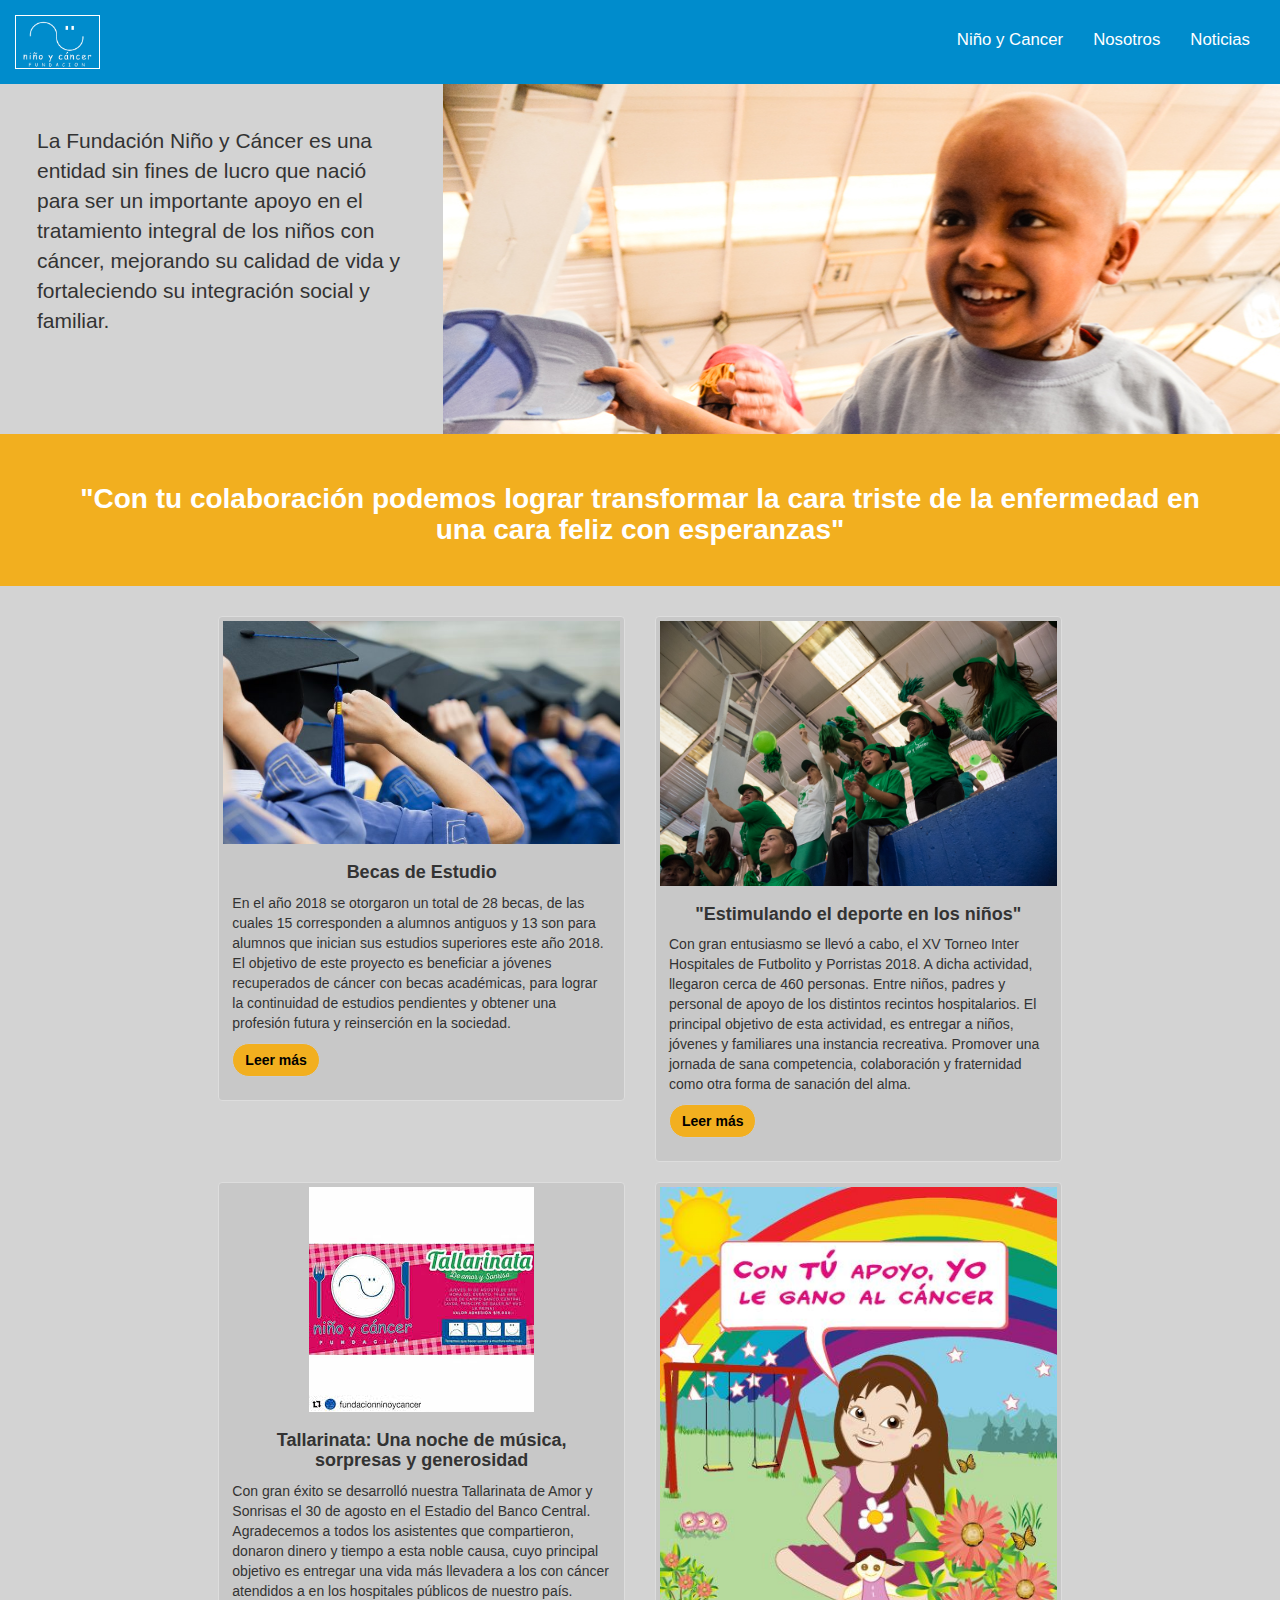
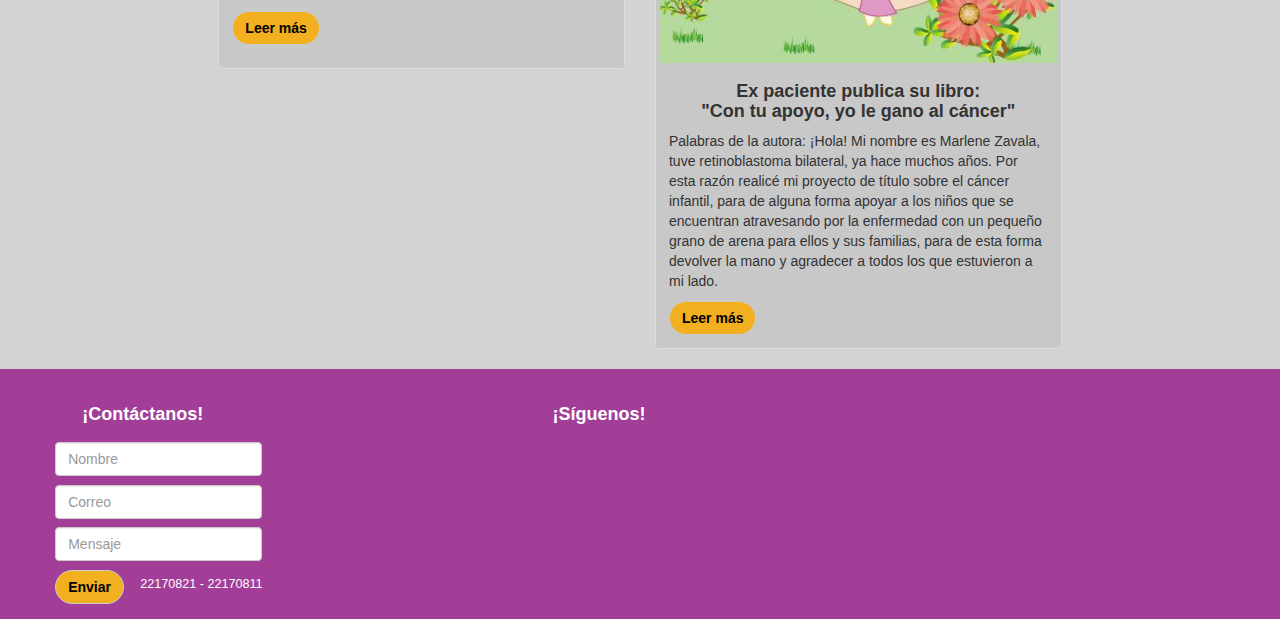
<file: index.html>
<!DOCTYPE html>
<html>
<head>
	<meta charset="utf-8">
	<meta name="viewport" content="width=device-width, initial-scale=1">
	<title>Fundación Niño y Cancer</title>
	
	<!-- Latest compiled and minified CSS -->
	<link rel="stylesheet" href="https://maxcdn.bootstrapcdn.com/bootstrap/3.3.7/css/bootstrap.min.css" integrity="sha384-BVYiiSIFeK1dGmJRAkycuHAHRg32OmUcww7on3RYdg4Va+PmSTsz/K68vbdEjh4u" crossorigin="anonymous">

	<!--font awesome-->
	<link rel="stylesheet" href="https://use.fontawesome.com/releases/v5.0.12/css/all.css" integrity="sha384-G0fIWCsCzJIMAVNQPfjH08cyYaUtMwjJwqiRKxxE/rx96Uroj1BtIQ6MLJuheaO9" crossorigin="anonymous">

	<!--Mis estilos-->
	<link rel="stylesheet" href="assets/css/styles.css">

</head>


<body>

	<header class="header-fundacion">

		<!--Aquí va la barra de Navegación-->
		<nav class="navbar navbar-default">

			<div class="container-fluid">
				<!-- Brand and toggle get grouped for better mobile display -->
				<div class="navbar-header">
					<button type="button" class="navbar-toggle collapsed" data-toggle="collapse" data-target="#bs-example-navbar-collapse-1" aria-expanded="false">
						<span class="sr-only">Toggle navigation</span>
						<span class="icon-bar"></span>
						<span class="icon-bar"></span>
						<span class="icon-bar"></span>
					</button>
					<a class="navbar-brand" href="#"><img src="assets/images/logo_fundacion.gif" alt="Logo Fundación Niño y Cancer"></a>
				</div>

				<!-- Collect the nav links, forms, and other content for toggling -->
				<div class="collapse navbar-collapse" id="bs-example-navbar-collapse-1">
					<ul class="nav navbar-nav navbar-right">
						<li><a href="index.html" class="nav-txt">Niño y Cancer</a></li>
						<li class="nav-txt"><a href="nosotros.html">Nosotros</a></li>
						<li class="nav-txt"><a href="noticias.html">Noticias</a></li>
					</ul>
				</div><!-- /.navbar-collapse -->
			</div><!-- /.container-fluid -->
		</nav>
	</header>

		
	<section class="main-banner">
		<div class="row">
			<div class="col-sm-6 col-md-4 banner-txt">
				<p>La Fundación Niño y Cáncer es una entidad sin fines de lucro que nació para ser un importante apoyo en el tratamiento integral de los niños con cáncer, mejorando su calidad de vida y fortaleciendo su integración social y familiar.</p>

				
			</div>
	
			<div class="col-sm-6 col-md-8">
				<div class="banner-main-image"></div>
			</div>
		</div>
	</section>

	<div class="jumbotron">
		<div class="container">
		<h3><strong>"Con tu colaboración podemos lograr transformar la cara triste de la enfermedad en una cara feliz con esperanzas"</h3></strong>
		<!--<img src="assets/images/banner-sonrisa.jpg" alt="">-->
		</div>	
		<div class="ico-happy"><i class="far fa-smile"></i></div>

	</div>
		

	<section class="news">

		<div class="row">
			<div class="col-sm-6 col-md-4 col-md-offset-2" >
				<div class="thumbnail">
					<img src="assets/images/becas.jpg" alt="">
					<div class="caption">
						<h4><strong>Becas de Estudio</strong></h4>
						<p>En el año 2018 se otorgaron un total de 28 becas, de las cuales 15 corresponden a alumnos antiguos y 13 son para alumnos que inician sus estudios superiores este año 2018. El objetivo de este proyecto es beneficiar a jóvenes recuperados de cáncer con becas académicas, para lograr la continuidad de estudios pendientes y obtener una profesión futura y reinserción en la sociedad.</p>
						<p><a href="noticias.html" class="btn btn-default" role="button">Leer más</a></p>
					</div>
				</div>
			</div>
		

			<div class="col-sm-6 col-md-4">
				
				<div class="thumbnail">
					<img src="assets/images/futbool1.jpg" alt="niños fundación">
					<div class="caption">
						<h4><strong>"Estimulando el deporte en los niños"</strong></h4>
						<p>Con gran entusiasmo se llevó a cabo, el XV Torneo Inter Hospitales de Futbolito y Porristas 2018. A dicha actividad, llegaron cerca de 460 personas. Entre niños, padres y personal de apoyo de los distintos recintos hospitalarios.
						El principal objetivo de esta actividad, es entregar a niños, jóvenes y familiares una instancia recreativa. Promover una jornada de sana competencia, colaboración y fraternidad como otra forma de sanación del alma.</p>
						<p><a href="noticias.html" class="btn btn-default" role="button">Leer más</a></p>
					</div>
				</div>
			</div>
		</div>
		
    	<div class="row">
			<div class="col-sm-6 col-md-4 col-md-offset-2">
				<div class="thumbnail">
					<img src="assets/images/tallarinata.jpg" alt="...">
					<div class="caption">
						<h4><strong>Tallarinata: Una noche de música, sorpresas y generosidad</strong></h4>
						<p>Con gran éxito se desarrolló nuestra Tallarinata de Amor y Sonrisas el 30 de agosto en el Estadio del Banco Central. Agradecemos a todos los asistentes que compartieron, donaron dinero y tiempo a esta noble causa, cuyo principal objetivo es entregar una vida más llevadera a los con cáncer atendidos a en los hospitales públicos de nuestro país.</p>
						<p><a href="noticias.html" class="btn btn-default" role="button">Leer más</a></p>
					</div>
				</div>
			</div>
		    	
			<div class="col-sm-6 col-md-4">
			<div class="thumbnail">
					<img src="assets/images/portada_libro.jpg" alt="...">
					<div class="caption">
						<h4><strong>Ex paciente publica su libro:<br> "Con tu apoyo, yo le gano al cáncer"</strong></h4>
						<p>Palabras de la autora: ¡Hola! Mi nombre es Marlene Zavala, tuve retinoblastoma bilateral, ya hace muchos años. Por esta razón realicé mi proyecto de título sobre el cáncer infantil, para de alguna forma apoyar a los niños que se encuentran atravesando por la enfermedad con un pequeño grano de arena para ellos y sus familias, para de esta forma devolver la mano y agradecer a todos los que estuvieron a mi lado.</p>
						<a href="noticias.html" class="btn btn-default btn-news" role="button">Leer más</a>
					</div>
				</div>
			</div>
		</div>			
	</section>
	
	<footer class="footer-fundacion">
					
		<!--Formulario-->		
				<div class="col-md-3">
					<div class="contact-form">
					<h4><strong>¡Contáctanos!</strong></h4>	
					</div>
					<div class="con-form">
						<form class="navbar-form navbar-left">
							<div class="form-group">
								<input type="text" class="form-control" placeholder="Nombre">
								<input type="text" class="form-control" placeholder="Correo">
								<input type="text" class="form-control" placeholder="Mensaje">
							</div>
							<button type="submit" class="btn btn-default">Enviar</button>
							<i class="fas fa-phone"></i>
							<p class="number">22170821 - 22170811</p>

						</form>
					</div>
				</div>
					
					<!--Redes Sociales-->
					<div class="redes">
					<div class="row col-md-2 col-md-offset-2">
						<div class="social">
							<h4><strong>¡Síguenos!</strong></h4>	
							<a class="social-ico" href="https://web.facebook.com/ninoycancer">
							<i class="fab fa-facebook-square"></i>
							</a>
							<a class="social-ico" href="fundacion@ninoycancer.cl">
							<i class="fas fa-at"></i>
							</a>
						</div>
					</div>
					</div>	
				

			
			<!--Aquí debe ir el mapa-->
		<div class="row col-md-3 col-md-offset-2">
			<iframe class="footer-map" 	src="https://www.google.com/maps/embed?pb=!1m18!1m12!1m3!1d3331.51184726213!2d-70.53908698480241!3d-33.38380818079296!2m3!1f0!2f0!3f0!3m2!1i1024!2i768!4f13.1!3m3!1m2!1s0x9662c952b6283871%3A0x75682cb0ad81a60e!2sFundaci%C3%B3n+Ni%C3%B1o+y+Cancer!5e0!3m2!1ses!2scl!4v1525888823412" width="200" height="200" frameborder="0" style="border:0" allowfullscreen></iframe>
		</div>
	</footer>

	<!--jquery-->
	<script src="https://code.jquery.com/jquery-3.3.1.js" integrity="sha256-2Kok7MbOyxpgUVvAk/HJ2jigOSYS2auK4Pfzbm7uH60=" crossorigin="anonymous"></script>

	<!-- Latest compiled and minified JavaScript -->
	<script src="https://maxcdn.bootstrapcdn.com/bootstrap/3.3.7/js/bootstrap.min.js" integrity="sha384-Tc5IQib027qvyjSMfHjOMaLkfuWVxZxUPnCJA7l2mCWNIpG9mGCD8wGNIcPD7Txa" crossorigin="anonymous"></script>
</body>
</html>
</file>
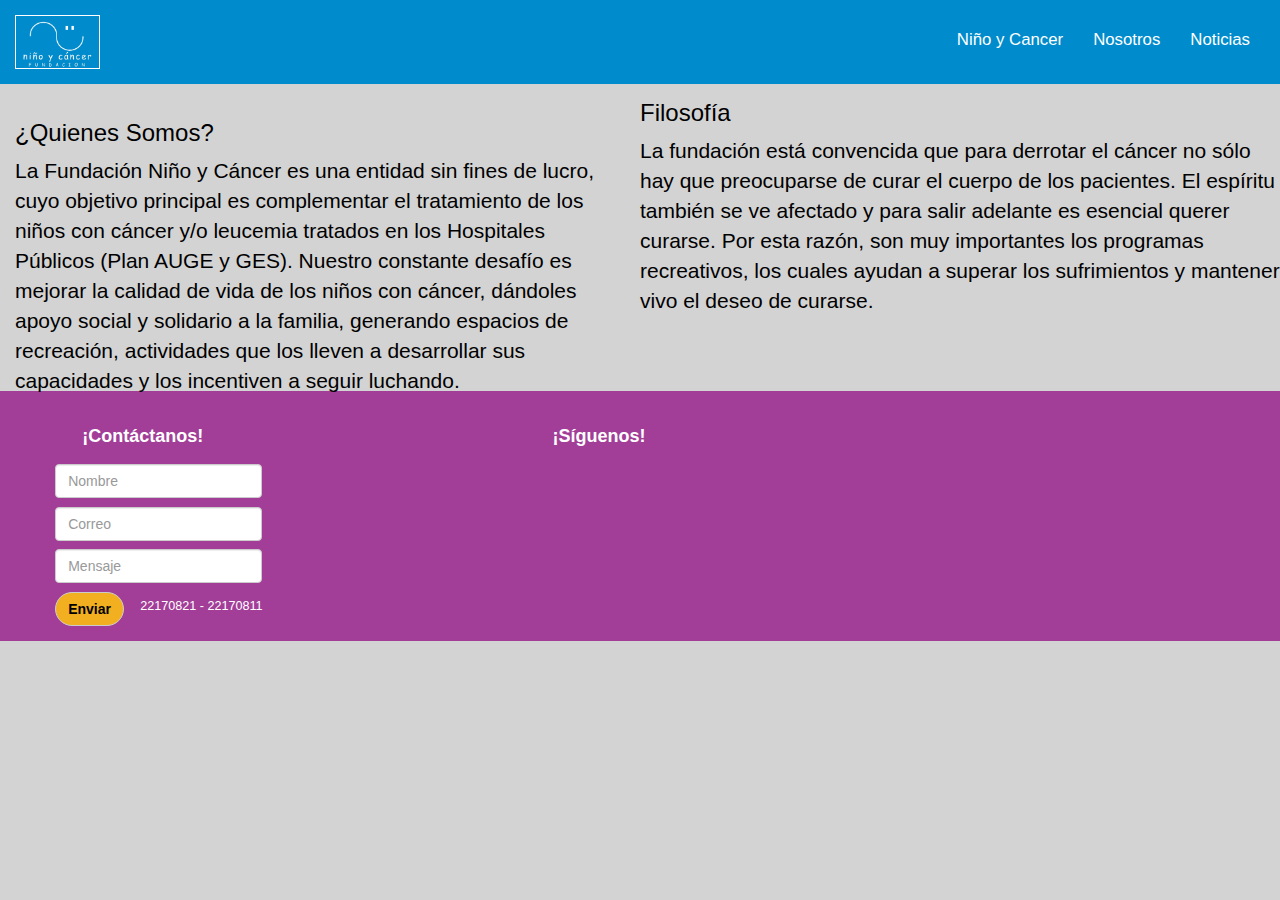
<file: nosotros.html>
<!DOCTYPE html>
<html>
<head>
	<meta charset="utf-8">
	<meta name="viewport" content="width=device-width, initial-scale=1">
	<title>Fundación Niño y Cancer</title>
	
	<!-- Latest compiled and minified CSS -->
	<link rel="stylesheet" href="https://maxcdn.bootstrapcdn.com/bootstrap/3.3.7/css/bootstrap.min.css" integrity="sha384-BVYiiSIFeK1dGmJRAkycuHAHRg32OmUcww7on3RYdg4Va+PmSTsz/K68vbdEjh4u" crossorigin="anonymous">

	<!--font awesome-->
	<link rel="stylesheet" href="https://use.fontawesome.com/releases/v5.0.12/css/all.css" integrity="sha384-G0fIWCsCzJIMAVNQPfjH08cyYaUtMwjJwqiRKxxE/rx96Uroj1BtIQ6MLJuheaO9" crossorigin="anonymous">

	<!--Mis estilos-->
	<link rel="stylesheet" href="assets/css/styles.css">

</head>


<body>

<header class="header-fundacion">

		<!--Aquí va la barra de Navegación-->
		<nav class="navbar navbar-default">

			<div class="container-fluid">
				<!-- Brand and toggle get grouped for better mobile display -->
				<div class="navbar-header">
					<button type="button" class="navbar-toggle collapsed" data-toggle="collapse" data-target="#bs-example-navbar-collapse-1" aria-expanded="false">
						<span class="sr-only">Toggle navigation</span>
						<span class="icon-bar"></span>
						<span class="icon-bar"></span>
						<span class="icon-bar"></span>
					</button>
					<a class="navbar-brand" href="#"><img src="assets/images/logo_fundacion.gif" alt="Logo Fundación Niño y Cancer"></a>
				</div>

				<!-- Collect the nav links, forms, and other content for toggling -->
				<div class="collapse navbar-collapse" id="bs-example-navbar-collapse-1">
					<ul class="nav navbar-nav navbar-right">
						<li><a href="index.html" class="nav-txt">Niño y Cancer</a></li>
						<li class="nav-txt"><a href="nosotros.html">Nosotros</a></li>
						<li class="nav-txt"><a href="noticias.html">Noticias</a></li>
					</ul>
				</div><!-- /.navbar-collapse -->
			</div><!-- /.container-fluid -->
		</nav>
	</header>

	<div class="jumbotron about">
		<section class="Historia-fundacion">
			
			<div class="col-sm-6 col-md-6">
			<h3>¿Quienes Somos?</h3>
			
			<p>La Fundación Niño y Cáncer es una entidad sin fines de lucro, cuyo objetivo principal es complementar el tratamiento de los niños con cáncer y/o leucemia tratados en los Hospitales Públicos (Plan AUGE y GES).

			Nuestro constante desafío es mejorar la calidad de vida de los niños con cáncer, dándoles apoyo social y solidario a la familia, generando espacios de recreación, actividades que los lleven a desarrollar sus capacidades y los incentiven a seguir luchando.</p>
			

			</div>

			
			<h3>Filosofía</h3>
			<p>La fundación está convencida que para derrotar el cáncer no sólo hay que preocuparse de curar el cuerpo de los pacientes. El espíritu también se ve afectado y para salir adelante es esencial querer curarse. Por esta razón, son muy importantes los programas recreativos, los cuales ayudan a superar los sufrimientos y mantener vivo el deseo de curarse.</p>
			</div>
	</div>
	</section>

	<section class="mision-fundacion">
		
	</section>
	
	<footer class="footer-fundacion">
					
		<!--Formulario-->		
				<div class="col-md-3">
					<div class="contact-form">
					<h4><strong>¡Contáctanos!</strong></h4>	
					</div>
					<div class="con-form">
						<form class="navbar-form navbar-left">
							<div class="form-group">
								<input type="text" class="form-control" placeholder="Nombre">
								<input type="text" class="form-control" placeholder="Correo">
								<input type="text" class="form-control" placeholder="Mensaje">
							</div>
							<button type="submit" class="btn btn-default">Enviar</button>
							<i class="fas fa-phone"></i>
							<p class="number">22170821 - 22170811</p>

						</form>
					</div>
				</div>
					
					<!--Redes Sociales-->
					<div class="redes">
					<div class="row col-md-2 col-md-offset-2">
						<div class="social">
							<h4><strong>¡Síguenos!</strong></h4>	
							<a class="social-ico" href="https://web.facebook.com/ninoycancer">
							<i class="fab fa-facebook-square"></i>
							</a>
							<a class="social-ico" href="fundacion@ninoycancer.cl">
							<i class="fas fa-at"></i>
							</a>
						</div>
					</div>
					</div>	
				

			
			<!--Aquí debe ir el mapa-->
		<div class="row col-md-3 col-md-offset-2">
			<iframe class="footer-map" 	src="https://www.google.com/maps/embed?pb=!1m18!1m12!1m3!1d3331.51184726213!2d-70.53908698480241!3d-33.38380818079296!2m3!1f0!2f0!3f0!3m2!1i1024!2i768!4f13.1!3m3!1m2!1s0x9662c952b6283871%3A0x75682cb0ad81a60e!2sFundaci%C3%B3n+Ni%C3%B1o+y+Cancer!5e0!3m2!1ses!2scl!4v1525888823412" width="200" height="200" frameborder="0" style="border:0" allowfullscreen></iframe>
		</div>
	</footer>

	<!--jquery-->
	<script src="https://code.jquery.com/jquery-3.3.1.js" integrity="sha256-2Kok7MbOyxpgUVvAk/HJ2jigOSYS2auK4Pfzbm7uH60=" crossorigin="anonymous"></script>

	<!-- Latest compiled and minified JavaScript -->
	<script src="https://maxcdn.bootstrapcdn.com/bootstrap/3.3.7/js/bootstrap.min.js" integrity="sha384-Tc5IQib027qvyjSMfHjOMaLkfuWVxZxUPnCJA7l2mCWNIpG9mGCD8wGNIcPD7Txa" crossorigin="anonymous"></script>
</body>
</html>
</file>
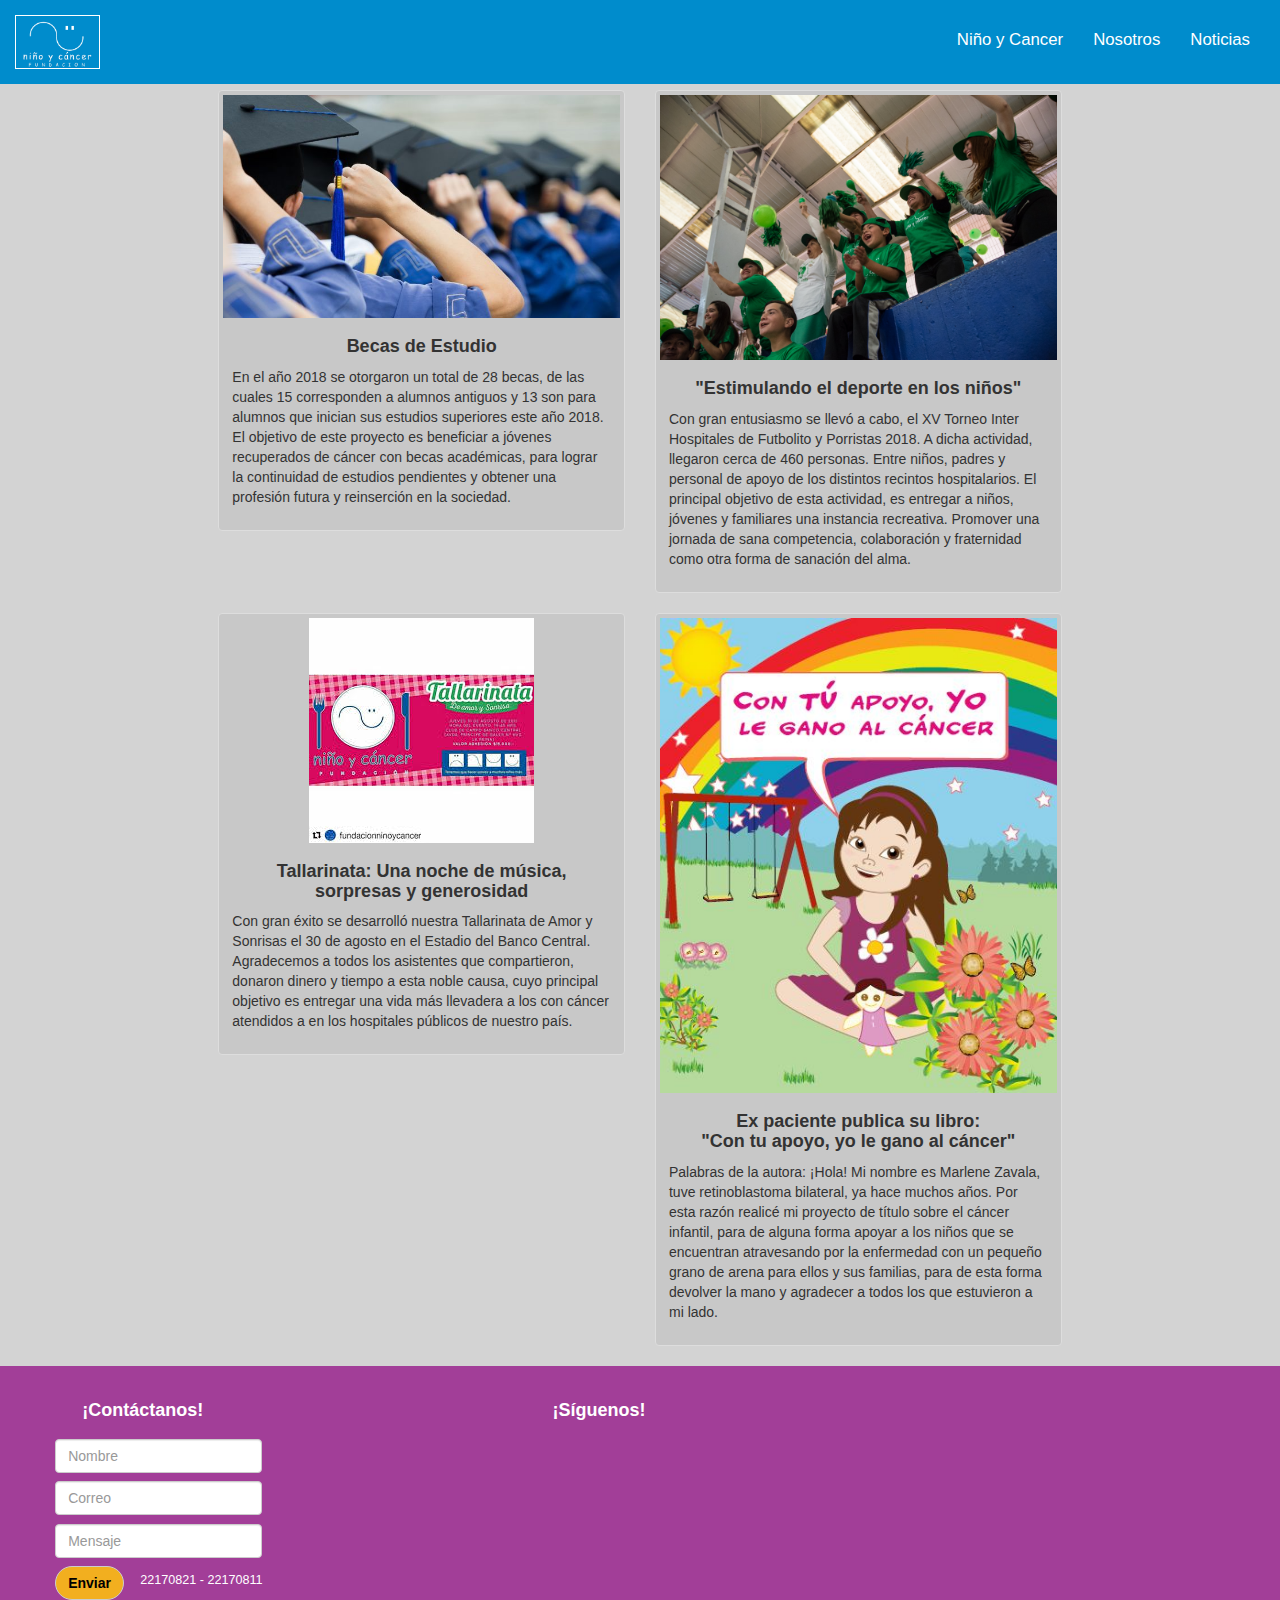
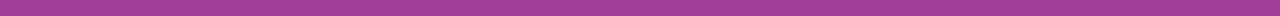
<file: noticias.html>
<!DOCTYPE html>
<html>
<head>
	<meta charset="utf-8">
	<meta name="viewport" content="width=device-width, initial-scale=1">
	<title>Fundación Niño y Cancer</title>
	
	<!-- Latest compiled and minified CSS -->
	<link rel="stylesheet" href="https://maxcdn.bootstrapcdn.com/bootstrap/3.3.7/css/bootstrap.min.css" integrity="sha384-BVYiiSIFeK1dGmJRAkycuHAHRg32OmUcww7on3RYdg4Va+PmSTsz/K68vbdEjh4u" crossorigin="anonymous">

	<!--font awesome-->
	<link rel="stylesheet" href="https://use.fontawesome.com/releases/v5.0.12/css/all.css" integrity="sha384-G0fIWCsCzJIMAVNQPfjH08cyYaUtMwjJwqiRKxxE/rx96Uroj1BtIQ6MLJuheaO9" crossorigin="anonymous">

	<!--Mis estilos-->
	<link rel="stylesheet" href="assets/css/styles.css">

</head>


<body>

<header class="header-fundacion">

		<!--Aquí va la barra de Navegación-->
		<nav class="navbar navbar-default">

			<div class="container-fluid">
				<!-- Brand and toggle get grouped for better mobile display -->
				<div class="navbar-header">
					<button type="button" class="navbar-toggle collapsed" data-toggle="collapse" data-target="#bs-example-navbar-collapse-1" aria-expanded="false">
						<span class="sr-only">Toggle navigation</span>
						<span class="icon-bar"></span>
						<span class="icon-bar"></span>
						<span class="icon-bar"></span>
					</button>
					<a class="navbar-brand" href="#"><img src="assets/images/logo_fundacion.gif" alt="Logo Fundación Niño y Cancer"></a>
				</div>

				<!-- Collect the nav links, forms, and other content for toggling -->
				<div class="collapse navbar-collapse" id="bs-example-navbar-collapse-1">
					<ul class="nav navbar-nav navbar-right">
						<li><a href="index.html" class="nav-txt">Niño y Cancer</a></li>
						<li class="nav-txt"><a href="nosotros.html">Nosotros</a></li>
						<li class="nav-txt"><a href="noticias.html">Noticias</a></li>
					</ul>
				</div><!-- /.navbar-collapse -->
			</div><!-- /.container-fluid -->
		</nav>
	</header>

<div class="jumbotron">
	
</div>
<section class="news-complete">

		<div class="row">
			<div class="col-sm-6 col-md-4 col-md-offset-2" >
				<div class="thumbnail">
					<img src="assets/images/becas.jpg" alt="">
					<div class="caption">
						<h4><strong>Becas de Estudio</strong></h4>
						<p>En el año 2018 se otorgaron un total de 28 becas, de las cuales 15 corresponden a alumnos antiguos y 13 son para alumnos que inician sus estudios superiores este año 2018. El objetivo de este proyecto es beneficiar a jóvenes recuperados de cáncer con becas académicas, para lograr la continuidad de estudios pendientes y obtener una profesión futura y reinserción en la sociedad.</p>
						
					</div>
				</div>
			</div>
		

			<div class="col-sm-6 col-md-4">
				
				<div class="thumbnail">
					<img src="assets/images/futbool1.jpg" alt="niños fundación">
					<div class="caption">
						<h4><strong>"Estimulando el deporte en los niños"</strong></h4>
						<p>Con gran entusiasmo se llevó a cabo, el XV Torneo Inter Hospitales de Futbolito y Porristas 2018. A dicha actividad, llegaron cerca de 460 personas. Entre niños, padres y personal de apoyo de los distintos recintos hospitalarios.
						El principal objetivo de esta actividad, es entregar a niños, jóvenes y familiares una instancia recreativa. Promover una jornada de sana competencia, colaboración y fraternidad como otra forma de sanación del alma.</p>
						
					</div>
				</div>
			</div>
		</div>
		
    	<div class="row">
			<div class="col-sm-6 col-md-4 col-md-offset-2">
				<div class="thumbnail">
					<img src="assets/images/tallarinata.jpg" alt="...">
					<div class="caption">
						<h4><strong>Tallarinata: Una noche de música, sorpresas y generosidad</strong></h4>
						<p>Con gran éxito se desarrolló nuestra Tallarinata de Amor y Sonrisas el 30 de agosto en el Estadio del Banco Central. Agradecemos a todos los asistentes que compartieron, donaron dinero y tiempo a esta noble causa, cuyo principal objetivo es entregar una vida más llevadera a los con cáncer atendidos a en los hospitales públicos de nuestro país.</p>
						
					</div>
				</div>
			</div>
		    	
			<div class="col-sm-6 col-md-4">
			<div class="thumbnail">
					<img src="assets/images/portada_libro.jpg" alt="...">
					<div class="caption">
						<h4><strong>Ex paciente publica su libro:<br> "Con tu apoyo, yo le gano al cáncer"</strong></h4>
						<p>Palabras de la autora: ¡Hola! Mi nombre es Marlene Zavala, tuve retinoblastoma bilateral, ya hace muchos años. Por esta razón realicé mi proyecto de título sobre el cáncer infantil, para de alguna forma apoyar a los niños que se encuentran atravesando por la enfermedad con un pequeño grano de arena para ellos y sus familias, para de esta forma devolver la mano y agradecer a todos los que estuvieron a mi lado.</p>
						
					</div>
				</div>
			</div>
		</div>			
	</section>
	
	<footer class="footer-fundacion">
					
		<!--Formulario-->		
				<div class="col-md-3">
					<div class="contact-form">
					<h4><strong>¡Contáctanos!</strong></h4>	
					</div>
					<div class="con-form">
						<form class="navbar-form navbar-left">
							<div class="form-group">
								<input type="text" class="form-control" placeholder="Nombre">
								<input type="text" class="form-control" placeholder="Correo">
								<input type="text" class="form-control" placeholder="Mensaje">
							</div>
							<button type="submit" class="btn btn-default">Enviar</button>
							<i class="fas fa-phone"></i>
							<p class="number">22170821 - 22170811</p>

						</form>
					</div>
				</div>
					
					<!--Redes Sociales-->
					<div class="redes">
					<div class="row col-md-2 col-md-offset-2">
						<div class="social">
							<h4><strong>¡Síguenos!</strong></h4>	
							<a class="social-ico" href="https://web.facebook.com/ninoycancer">
							<i class="fab fa-facebook-square"></i>
							</a>
							<a class="social-ico" href="fundacion@ninoycancer.cl">
							<i class="fas fa-at"></i>
							</a>
						</div>
					</div>
					</div>	
				

			
			<!--Aquí debe ir el mapa-->
		<div class="row col-md-3 col-md-offset-2">
			<iframe class="footer-map" 	src="https://www.google.com/maps/embed?pb=!1m18!1m12!1m3!1d3331.51184726213!2d-70.53908698480241!3d-33.38380818079296!2m3!1f0!2f0!3f0!3m2!1i1024!2i768!4f13.1!3m3!1m2!1s0x9662c952b6283871%3A0x75682cb0ad81a60e!2sFundaci%C3%B3n+Ni%C3%B1o+y+Cancer!5e0!3m2!1ses!2scl!4v1525888823412" width="200" height="200" frameborder="0" style="border:0" allowfullscreen></iframe>
		</div>
	</footer>

	<!--jquery-->
	<script src="https://code.jquery.com/jquery-3.3.1.js" integrity="sha256-2Kok7MbOyxpgUVvAk/HJ2jigOSYS2auK4Pfzbm7uH60=" crossorigin="anonymous"></script>

	<!-- Latest compiled and minified JavaScript -->
	<script src="https://maxcdn.bootstrapcdn.com/bootstrap/3.3.7/js/bootstrap.min.js" integrity="sha384-Tc5IQib027qvyjSMfHjOMaLkfuWVxZxUPnCJA7l2mCWNIpG9mGCD8wGNIcPD7Txa" crossorigin="anonymous"></script>
</body>
</html>
</file>
<file: assets/css/styles.css>
body {
	margin:0 auto;
	background-color: lightgrey;
}

.navbar {
	background-color: #008ccc;
	top:0;
	border-radius: 0;
	border-style: none;
	height: 6em;
	padding-top: 15px;
	position: fixed;
	width: 100%;
	position:fixed;
	z-index: 1;
}

@media only screen and (max-width: 600px) {
	.navbar {
		height: 5em;
		padding-top: 10px;
	}
} 

.navbar-default .navbar-nav>li>a {
    color: white;
    font-size: 1.2em;
}

.navbar-default .navbar-nav>li>a:hover {
	background: #f2af1f none repeat scroll 00;
	color: #000;
	transition: all 0.5s ease 0s;
}

.navbar-brand {
	padding-top: 0;
}

.navbar-brand>img {
	max-width: 85px;
	border:.6px solid;
	border-color: white;
}


.main-banner {
	padding-left:10px;
	margin-top: 6em;
}
.banner-txt {
	font-size: 1.5em;
	font-family: sans-serif;
	padding-top: 2em;
	padding-left: 2em;
}

.banner-main-image {
	background: url(../images/niño1.jpg);
	height: 350px; 
	max-width: 100%;
	margin-top: 0;
	background-repeat: no-repeat;
	box-sizing: border-box;
}

@media only screen and (max-width: 600px) {
	.navbar-brand img{
		max-width: 80px;
	}

	.navbar-txt{
		font-size: 1em;
	}

	.banner-main-image{
		display: block;
		max-width: 100%;
		vertical-align: middle;
	}
}

.jumbotron {
	text-align: center;
	background-color: #f2af1f;
	color:white;
}

.container h3 {
	font-size: 2em;
}

.ico-happy {
	font-size: 3em;
}

@media screen and (min-width: 768px) {
.jumbotron {
    padding-top: 30px;
    padding-bottom: 30px;
}

.news {
display: inline;
}

.news-complete {
display: inline;
margin-top: 20px;
}

.thumbnail { 
	background-color: rgb(0, 0, 0, 0.05);
 }

 .caption h4 {
 	text-align: center;
 }


.social {
	text-decoration: none;
	display: inline;
}

.social-ico {
	font-size: 1.5em;
	color: white;

}

.social p {
	display: inline;
}

.btn,
.btn-default {
	border-radius: 27px;
	color:rgb(255,255,255);
	display: inline-block;
	font-size: 14px;
	font-weight: bold;
}

.btn,
.btn-default:hover {
	background: #f2af1f none repeat scroll 00;
	color: #000;
	transition: all 0.5s ease 0s;
}

.caption a {
	text-align: center;
}

.footer-fundacion {
	background-color: #a23e98;
	color:#fff;
	height: 250px;
	box-sizing: border-box;
	padding: 1.2em;
	font-size: 1.5em;
}



.footer-map {
	position: relative;
	float: left;
	display: inline;
}

.contact-form {
	padding-left: 2em;
}

.form-control {
	margin-bottom: 0.6em;
}

.number {
	font-size: 0.6em;
	display: inline;
	float: right;
	padding-right: 40px;
	padding-top: 6px;
}

.about{
	background-color: lightgrey;
	margin-top: 50px;
	color: black;
	text-align: left;

}

@media screen and (max-width: 400px) {
.footer-fundacion {
	background-color: #a23e98;

}
}
</file>
